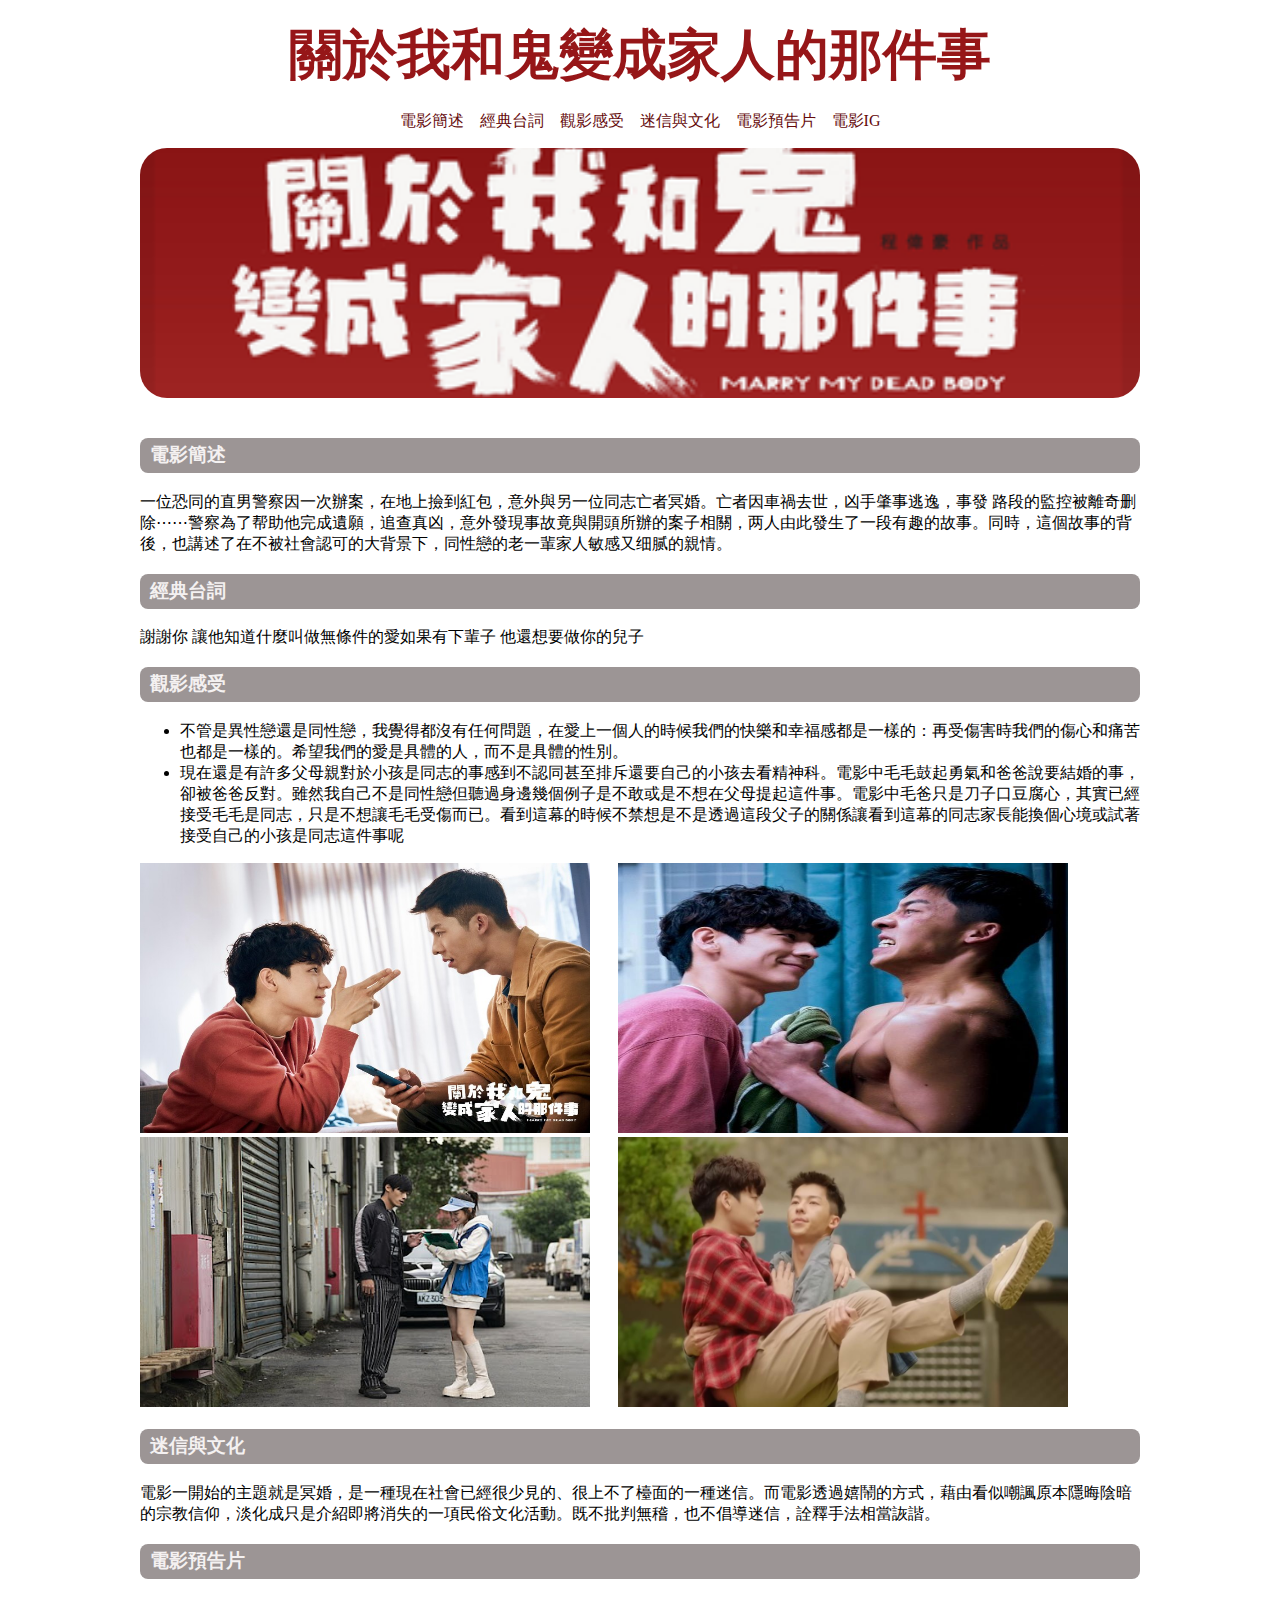
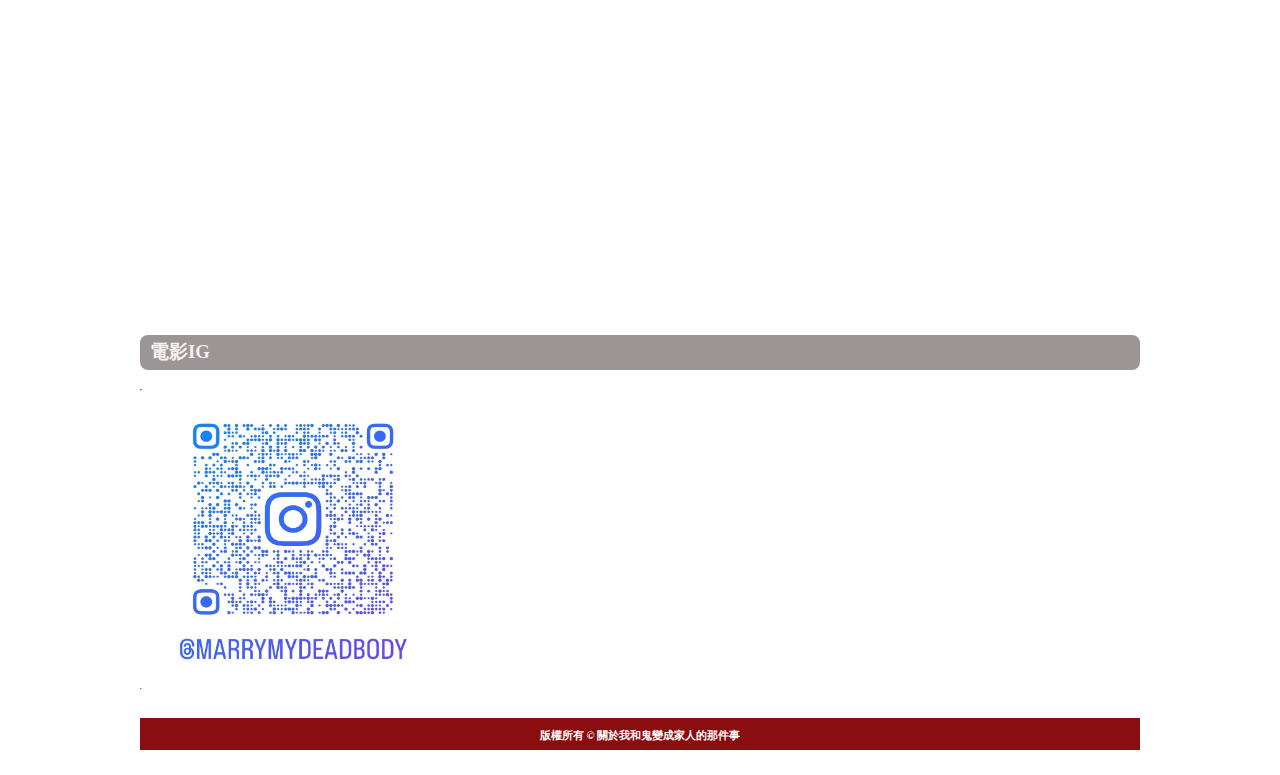
<file: index.html>
<!doctype html>
<html>
<head>
<meta charset="utf-8">
<title>關於我和鬼變成家人的那件事</title>
<link href="style.css" rel="stylesheet" type="text/css">
</head>

<body>
<div class="container">
<header>
<h1>關於我和鬼變成家人的那件事</h1>
<nav>
<p><a href="#a01">電影簡述</a>　<a href="#a02">經典台詞</a>　<a href="#a03">觀影感受</a>　<a href="#a04">迷信與文化</a>　<a href="#a05">電影預告片</a>　<a href="#a06">電影IG</a></p>
</nav>
	<div class="heroimg"></div>
</header>
　

<main>
<article>
  <h3 id="a01">電影簡述</h3>
  <p>一位恐同的直男警察因一次辦案，在地上撿到紅包，意外與另一位同志亡者冥婚。亡者因車禍去世，凶手肇事逃逸，事發 路段的監控被離奇删除⋯⋯警察為了帮助他完成遺願，追查真凶，意外發現事故竟與開頭所辦的案子相關，两人由此發生了一段有趣的故事。同時，這個故事的背後，也講述了在不被社會認可的大背景下，同性戀的老一輩家人敏感又细腻的親情。</p>
</article>
<article>
  <h3 id="a02">經典台詞</h3>
  <p>謝謝你 讓他知道什麼叫做無條件的愛如果有下輩子 他還想要做你的兒子</p>
</article>
<article>
  <h3 id="a03">觀影感受</h3>
  <ul>
    <li>不管是異性戀還是同性戀，我覺得都沒有任何問題，在愛上一個人的時候我們的快樂和幸福感都是一樣的：再受傷害時我們的傷心和痛苦也都是一樣的。希望我們的愛是具體的人，而不是具體的性別。</li>
    <li>現在還是有許多父母親對於小孩是同志的事感到不認同甚至排斥還要自己的小孩去看精神科。電影中毛毛鼓起勇氣和爸爸說要結婚的事，卻被爸爸反對。雖然我自己不是同性戀但聽過身邊幾個例子是不敢或是不想在父母提起這件事。電影中毛爸只是刀子口豆腐心，其實已經接受毛毛是同志，只是不想讓毛毛受傷而已。看到這幕的時候不禁想是不是透過這段父子的關係讓看到這幕的同志家長能換個心境或試著接受自己的小孩是同志這件事呢</li>
  </ul>
  <p><img src="63E7C36F879AE1676133231.jpeg" width="450" height="270" alt="">&nbsp; &nbsp; &nbsp; &nbsp;<img src="marry-my-dead-body-64d4af98f0f80.jpeg" width="450" height="270" alt=""><br>
    
    <img src="unnamed.jpg" width="450" height="270" alt=""/>&nbsp;&nbsp;&nbsp;&nbsp;&nbsp; &nbsp;<img src="20230325011210-06fab61a.jpg" width="450" height="270" alt=""/></p>
</article>
<article>
  <h3 id="a04">迷信與文化</h3>
  <p>電影一開始的主題就是冥婚，是一種現在社會已經很少見的、很上不了檯面的一種迷信。而電影透過嬉鬧的方式，藉由看似嘲諷原本隱晦陰暗的宗教信仰，淡化成只是介紹即將消失的一項民俗文化活動。既不批判無稽，也不倡導迷信，詮釋手法相當詼諧。</p>
</article>
<article>
  <h3 id="a05">電影預告片</h3>
  <iframe width="560" height="315" src="https://www.youtube.com/embed/T59ToU8i55A?si=GBXnGYB9Yfo6pWIl" title="YouTube video player" frameborder="0" allow="accelerometer; autoplay; clipboard-write; encrypted-media; gyroscope; picture-in-picture; web-share" referrerpolicy="strict-origin-when-cross-origin" allowfullscreen></iframe>
</article>
<article>
  <h3 id="a06">電影IG</h3>
  <img src="S__166166543.jpg" width="300" height="300" alt=""/></article>
</main>
<footer>
  <h6>版權所有 © 關於我和鬼變成家人的那件事</h6>
</footer>
</div>
</body>
</html>
</file>
<file: style.css>
@charset "UTF-8";
.container {
    width: 1000px;
    margin-left: auto;
    margin-right: auto;
}
header h1 {
    color: #961618;
    text-align: center;
    font-size: 54px;
    line-height: 39px;
}
nav {
    text-align: center;
}
nav a:link  {
    color: #650A0B;
    text-decoration: none;
}
nav a:hover {
    color: #F2BCBD;
    text-decoration: underline;
}
.heroimg {
    height: 250px;
    background-image: url(resize.png);
    background-position: center center;
    background-size: cover;
    border-radius: 27px;
}
.container h6 {
    background-color: #8A0E10;
    color: #FBFBFB;
    background-size: contain;
    background-position: 0cm 0%;
    height: 32px;
    text-align: center;
    line-height: 0.9cm;
}
article h3 {
    background-color: #9C9595;
    border-radius: 8px;
    color: #F4F1F1;
    height: 35px;
    padding-left: 10px;
    line-height: 34px;
}
</file>
